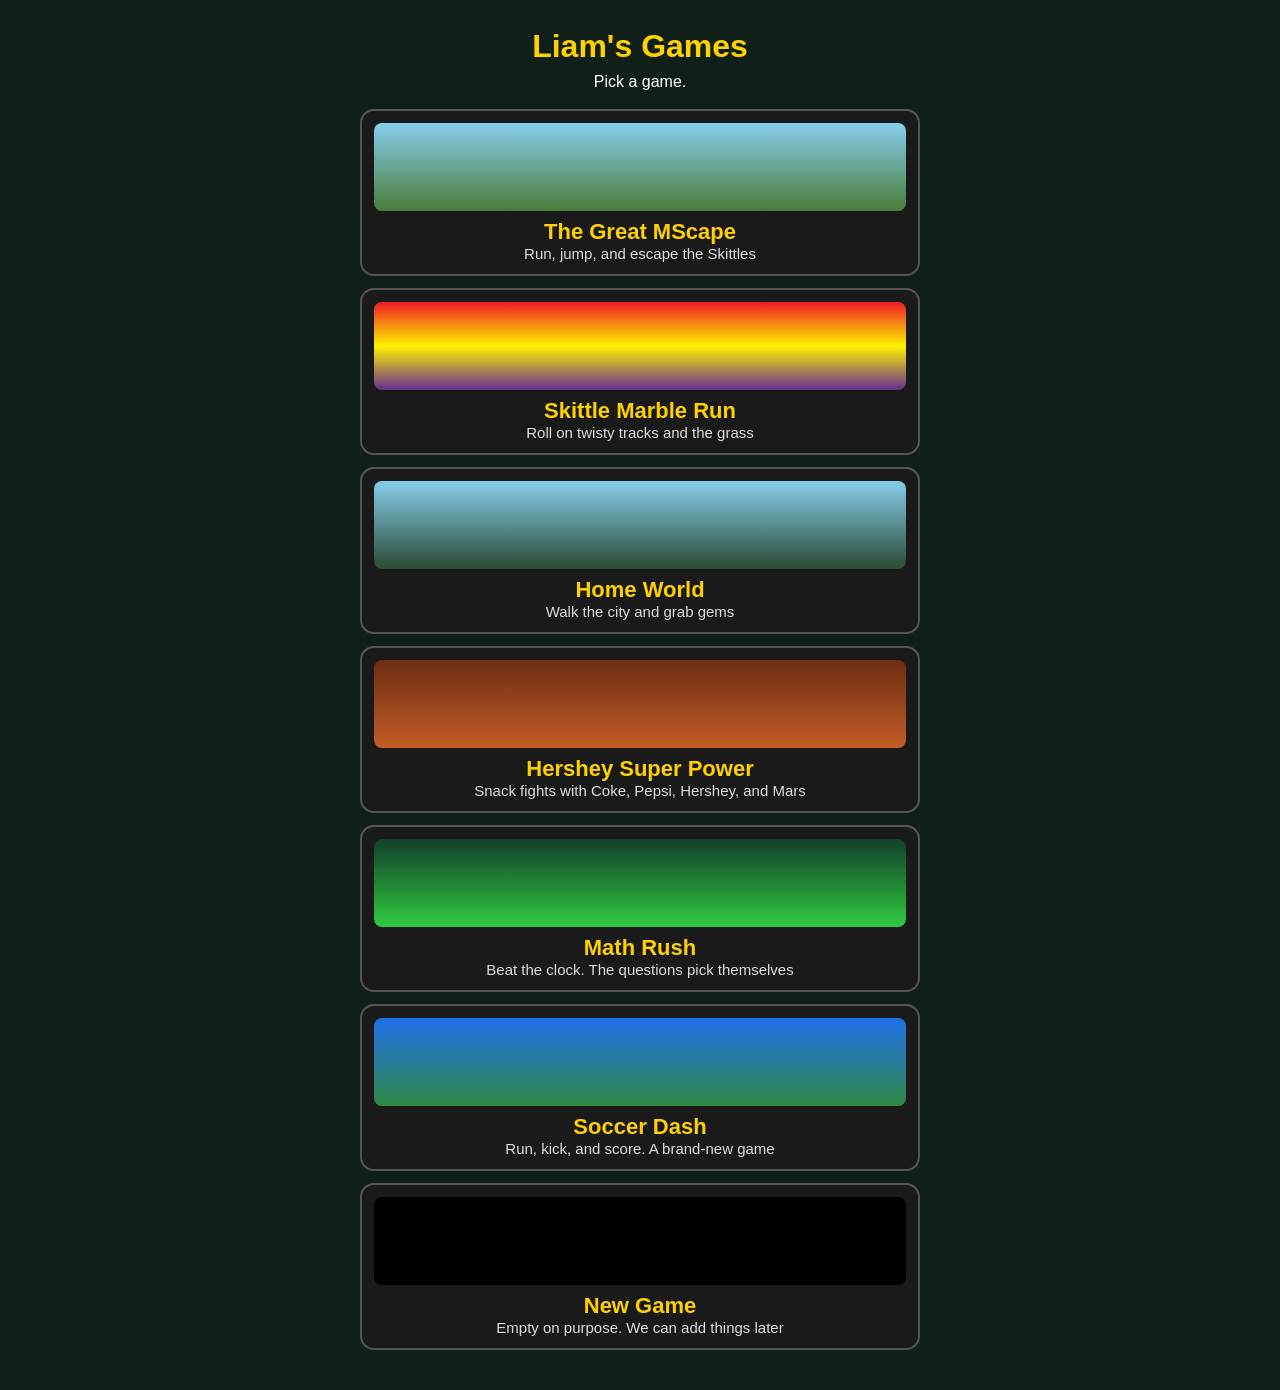
<file: games/index.html>
<!DOCTYPE html>
<html lang="en">
<head>
    <meta charset="UTF-8">
    <meta name="viewport" content="width=device-width, initial-scale=1.0">
    <title>Liam's Games</title>
    <link rel="stylesheet" href="/games/styles.css?v=3">
</head>
<body>
    <div class="page">
        <h1>Liam's Games</h1>
        <p>Pick a game.</p>
        <div class="list">
            <a class="card" href="/">
                <span class="pic mscape"></span>
                <span class="title">The Great MScape</span>
                <span class="look">Run, jump, and escape the Skittles</span>
            </a>
            <a class="card" href="/home">
                <span class="pic marble"></span>
                <span class="title">Skittle Marble Run</span>
                <span class="look">Roll on twisty tracks and the grass</span>
            </a>
            <a class="card" href="/map">
                <span class="pic city"></span>
                <span class="title">Home World</span>
                <span class="look">Walk the city and grab gems</span>
            </a>
            <a class="card" href="/food-fight">
                <span class="pic fight"></span>
                <span class="title">Hershey Super Power</span>
                <span class="look">Snack fights with Coke, Pepsi, Hershey, and Mars</span>
            </a>
            <a class="card" href="/math">
                <span class="pic math"></span>
                <span class="title">Math Rush</span>
                <span class="look">Beat the clock. The questions pick themselves</span>
            </a>
            <a class="card" href="/soccer">
                <span class="pic soccer"></span>
                <span class="title">Soccer Dash</span>
                <span class="look">Run, kick, and score. A brand-new game</span>
            </a>
            <a class="card" href="/new-game">
                <span class="pic empty"></span>
                <span class="title">New Game</span>
                <span class="look">Empty on purpose. We can add things later</span>
            </a>
        </div>
    </div>
</body>
</html>
</file>
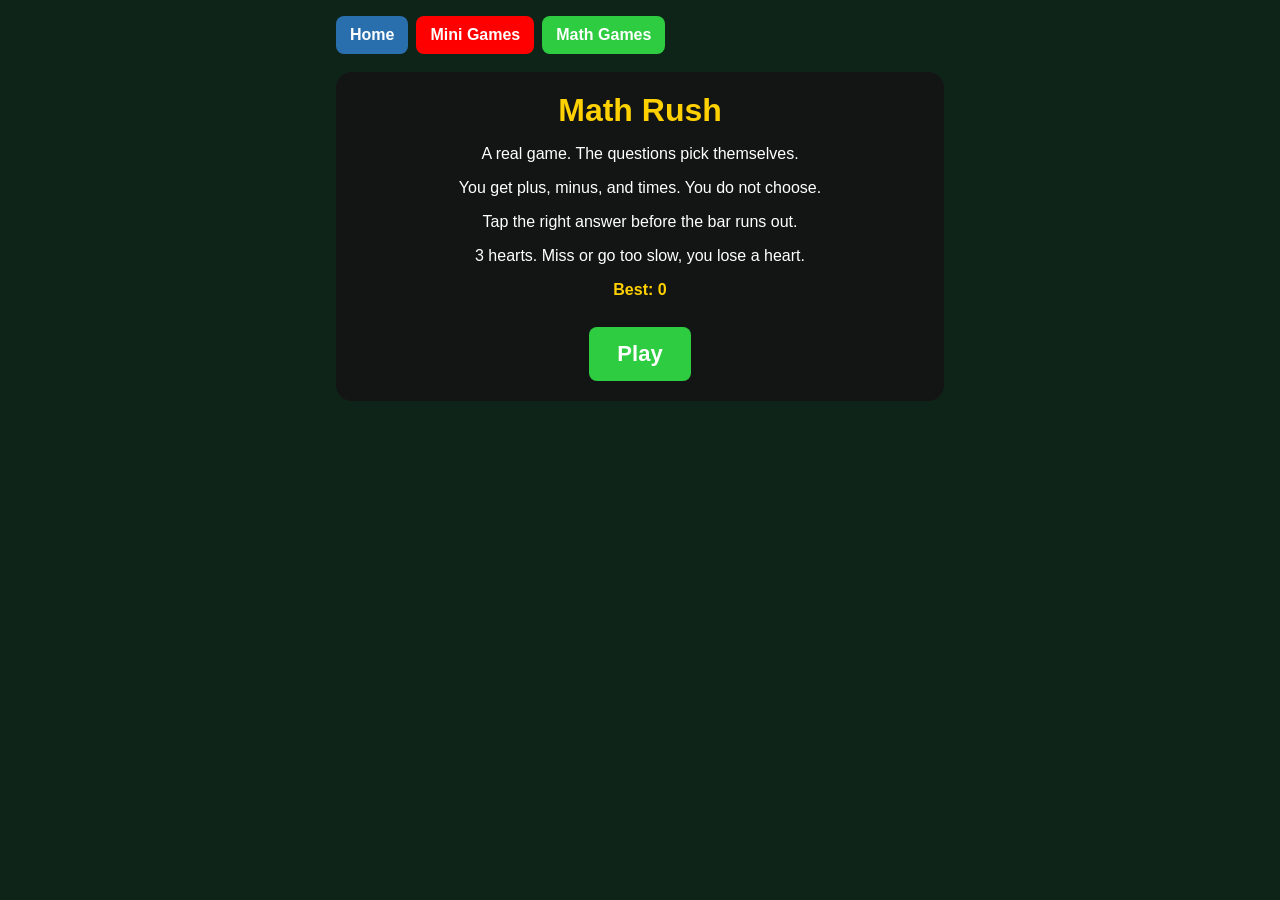
<file: math/index.html>
<!DOCTYPE html>
<html lang="en">
<head>
    <meta charset="UTF-8">
    <meta name="viewport" content="width=device-width, initial-scale=1.0">
    <title>Math Rush</title>
    <link rel="stylesheet" href="/math/styles.css?v=2">
</head>
<body>
    <div class="page">
        <div class="top-bar">
            <a class="nav-btn home" href="/home">Home</a>
            <a class="nav-btn" href="/?go=mini">Mini Games</a>
            <a class="nav-btn math" href="/math">Math Games</a>
        </div>

        <div id="start" class="panel">
            <h1>Math Rush</h1>
            <p>A real game. The questions pick themselves.</p>
            <p>You get plus, minus, and times. You do not choose.</p>
            <p>Tap the right answer before the bar runs out.</p>
            <p>3 hearts. Miss or go too slow, you lose a heart.</p>
            <p class="best" id="start-best">Best: 0</p>
            <button id="play-btn" class="go-btn" type="button">Play</button>
        </div>

        <div id="play" class="panel" hidden>
            <div class="hud">
                <span id="hearts">♥ ♥ ♥</span>
                <span id="play-score">Score: 0</span>
            </div>
            <div id="timer-wrap"><div id="timer-bar"></div></div>
            <p id="question">1 + 1 = ?</p>
            <div id="answers"></div>
            <p id="play-note"></p>
        </div>

        <div id="over" class="panel" hidden>
            <h1>Game Over</h1>
            <p id="over-score">Score: 0</p>
            <p id="over-best">Best: 0</p>
            <button id="again-btn" class="go-btn" type="button">Play again</button>
        </div>
    </div>
    <script src="/math/script.js?v=2"></script>
</body>
</html>
</file>
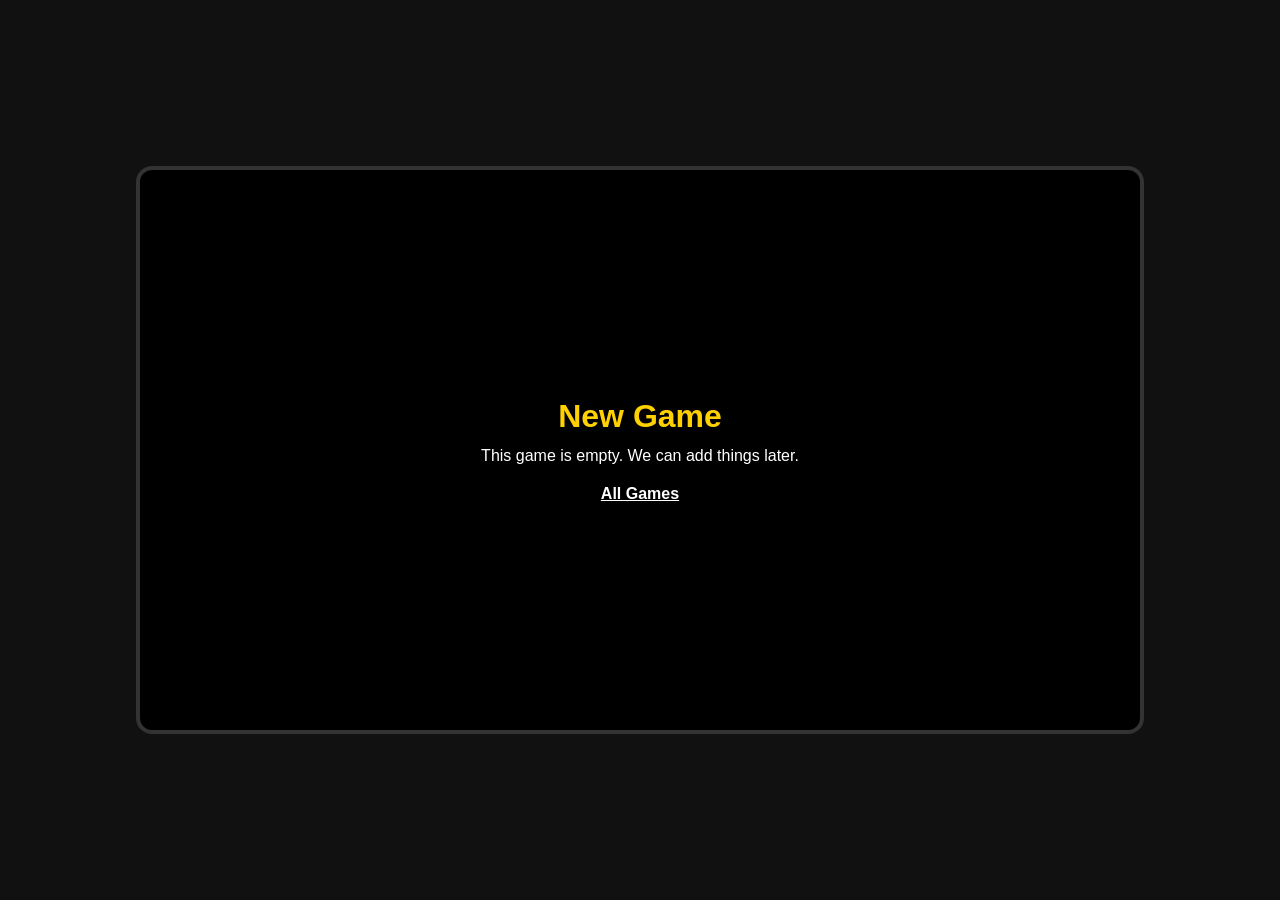
<file: new-game/index.html>
<!DOCTYPE html>
<html lang="en">
<head>
    <meta charset="UTF-8">
    <meta name="viewport" content="width=device-width, initial-scale=1.0">
    <title>New Game</title>
    <link rel="stylesheet" href="/new-game/styles.css?v=empty1">
</head>
<body>
    <div id="game">
        <h1>New Game</h1>
        <p>This game is empty. We can add things later.</p>
        <a href="/games">All Games</a>
    </div>
</body>
</html>
</file>
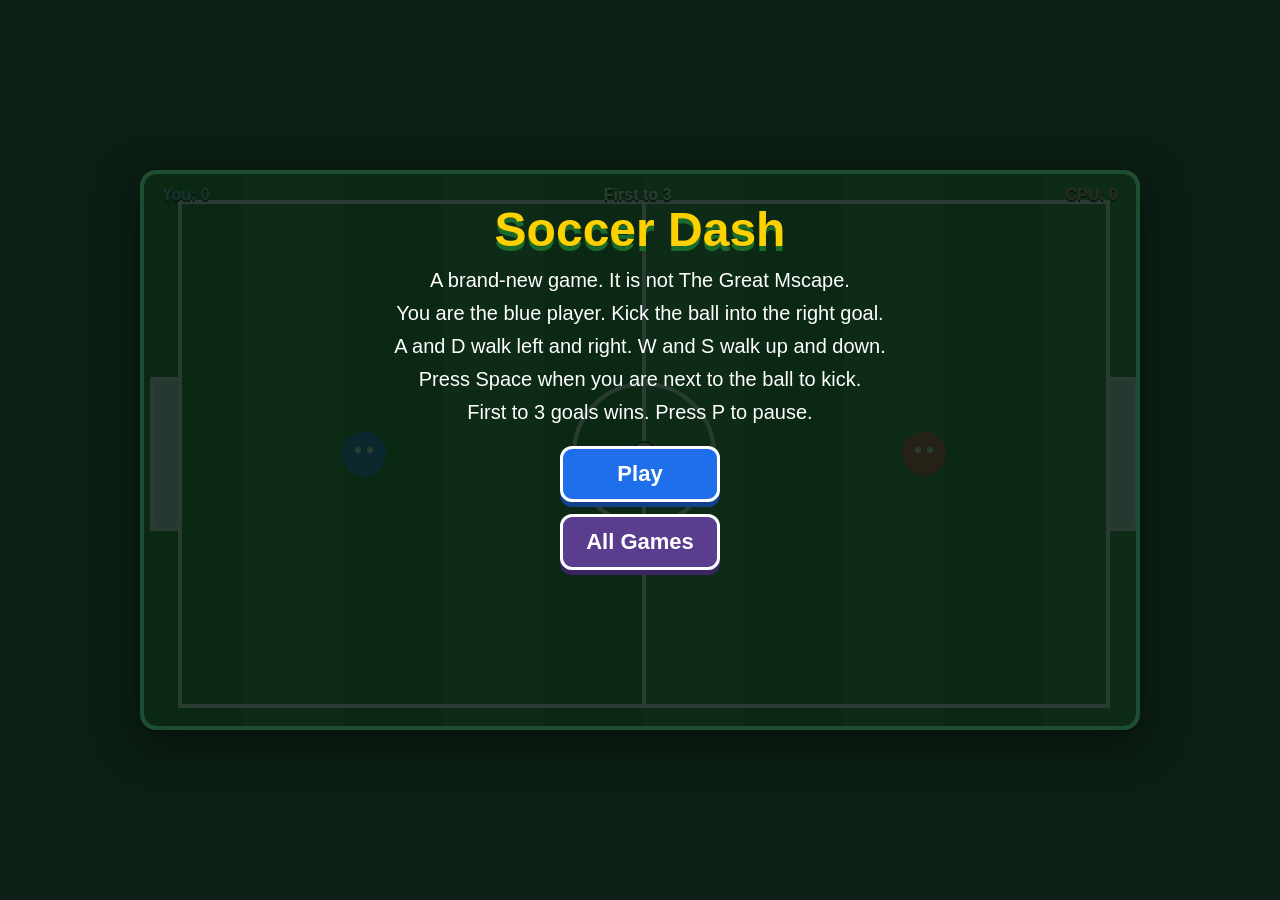
<file: soccer/index.html>
<!DOCTYPE html>
<html lang="en">
<head>
    <meta charset="UTF-8">
    <meta name="viewport" content="width=device-width, initial-scale=1.0">
    <title>Soccer Dash</title>
    <link rel="stylesheet" href="/soccer/styles.css?v=kick1">
</head>
<body>
    <div class="game-wrap">
        <div id="game">
            <div id="hud">
                <span id="score-you">You: 0</span>
                <span id="clock">First to 3</span>
                <span id="score-them">CPU: 0</span>
            </div>
            <canvas id="field" width="1000" height="560"></canvas>
            <div id="start-screen" class="panel">
                <h1>Soccer Dash</h1>
                <p>A brand-new game. It is not The Great Mscape.</p>
                <p>You are the blue player. Kick the ball into the right goal.</p>
                <p>A and D walk left and right. W and S walk up and down.</p>
                <p>Press Space when you are next to the ball to kick.</p>
                <p>First to 3 goals wins. Press P to pause.</p>
                <button id="play-btn" type="button">Play</button>
                <a class="home-link" href="/games">All Games</a>
            </div>
            <div id="pause-screen" class="panel" hidden>
                <h1>Paused</h1>
                <p>Press P or hit Resume.</p>
                <button id="resume-btn" type="button">Resume</button>
            </div>
            <div id="win-screen" class="panel" hidden>
                <h1 id="win-title">You win!</h1>
                <p id="win-blurb">Nice kick.</p>
                <button id="again-btn" type="button">Play Again</button>
                <a class="home-link" href="/games">All Games</a>
            </div>
        </div>
    </div>
    <script src="/soccer/script.js?v=kick1"></script>
</body>
</html>
</file>
<file: games/styles.css>
body {
    margin: 0;
    min-height: 100vh;
    background: #102018;
    color: white;
    font-family: Arial, Helvetica, sans-serif;
}

.page {
    max-width: 560px;
    margin: 0 auto;
    padding: 28px 16px 40px;
    text-align: center;
}

h1 {
    color: #FFD100;
    margin: 0 0 8px;
}

p {
    margin: 0 0 18px;
}

.list {
    display: flex;
    flex-direction: column;
    gap: 12px;
}

.card {
    display: flex;
    flex-direction: column;
    align-items: center;
    padding: 12px;
    border: 2px solid #555;
    border-radius: 14px;
    background: #1a1a1a;
    color: white;
    text-decoration: none;
}

.card:hover,
.card:focus {
    border-color: #FFD100;
}

.pic {
    display: block;
    width: 100%;
    height: 88px;
    border-radius: 8px;
}

.mscape {
    background: linear-gradient(#87CEEB, #4a7c3a);
}

.marble {
    background: linear-gradient(#ed1c24, #fff200 50%, #662d91);
}

.city {
    background: linear-gradient(#87CEEB, #2a4a34);
}

.fight {
    background: linear-gradient(#6b2d12, #c45c26);
}

.math {
    background: linear-gradient(#143d2a, #2ECC40);
}

.soccer {
    background: linear-gradient(#1f6feb, #2f8a44);
}

.empty {
    background: #000;
}

.title {
    margin-top: 8px;
    font-size: 22px;
    font-weight: bold;
    color: #FFD100;
}

.look {
    font-size: 15px;
    color: #ddd;
}
</file>
<file: math/styles.css>
body {
    margin: 0;
    min-height: 100vh;
    overflow-y: auto;
    background: #0f2418;
    color: white;
    font-family: Arial, sans-serif;
}

.page {
    max-width: 640px;
    margin: 0 auto;
    padding: 16px 16px 40px;
    box-sizing: border-box;
}

.top-bar {
    display: flex;
    flex-wrap: wrap;
    gap: 8px;
    margin-bottom: 18px;
}

.nav-btn,
.go-btn {
    border: none;
    border-radius: 8px;
    color: white;
    cursor: pointer;
    font-weight: bold;
    text-decoration: none;
    text-align: center;
}

.nav-btn {
    display: inline-block;
    padding: 10px 14px;
    background: #FF0000;
    font-size: 16px;
}

.nav-btn.home {
    background: #2a6fad;
}

.nav-btn.math {
    background: #2ECC40;
}

.go-btn {
    margin-top: 12px;
    padding: 14px 28px;
    background: #2ECC40;
    font-size: 22px;
}

.panel {
    background: rgba(20, 20, 20, 0.92);
    border-radius: 16px;
    padding: 20px;
    text-align: center;
}

h1 {
    color: #FFD100;
    margin: 0 0 10px;
}

.best {
    color: #FFD100;
    font-weight: bold;
}

.hud {
    display: flex;
    justify-content: space-between;
    font-size: 22px;
    font-weight: bold;
}

#hearts {
    color: #ff4d4d;
}

#timer-wrap {
    height: 14px;
    margin: 14px 0 8px;
    background: #333;
    border-radius: 8px;
    overflow: hidden;
}

#timer-bar {
    height: 100%;
    width: 100%;
    background: #FFD100;
}

#question {
    font-size: 42px;
    font-weight: bold;
    margin: 20px 0;
}

#answers {
    display: grid;
    grid-template-columns: 1fr 1fr;
    gap: 10px;
}

#answers button {
    padding: 16px;
    font-size: 24px;
    font-weight: bold;
    border: none;
    border-radius: 10px;
    background: #2a6fad;
    color: white;
    cursor: pointer;
}

#answers button:disabled {
    cursor: default;
}

#answers button.right {
    background: #2ECC40;
}

#answers button.wrong {
    background: #CC0000;
}

#play-note {
    min-height: 24px;
    font-size: 20px;
}
</file>
<file: new-game/styles.css>
body {
    margin: 0;
    min-height: 100vh;
    display: flex;
    justify-content: center;
    align-items: center;
    background: #111;
    color: #fff;
    font-family: Arial, Helvetica, sans-serif;
}

#game {
    width: 1000px;
    height: 560px;
    display: flex;
    flex-direction: column;
    align-items: center;
    justify-content: center;
    border: 4px solid #333;
    border-radius: 16px;
    background: #000;
}

h1 {
    margin: 0 0 12px;
    color: #ffd100;
}

p {
    margin: 0 0 20px;
}

a {
    color: #fff;
    font-weight: bold;
}
</file>
<file: soccer/styles.css>
* {
    box-sizing: border-box;
}

body {
    margin: 0;
    min-height: 100vh;
    display: flex;
    justify-content: center;
    align-items: center;
    background: #0b1f14;
    font-family: Arial, Helvetica, sans-serif;
    color: #fff;
    overflow: hidden;
}

.game-wrap {
    width: 1000px;
    transform-origin: center center;
}

#game {
    position: relative;
    width: 1000px;
    height: 560px;
    border: 4px solid #1f4d32;
    border-radius: 16px;
    overflow: hidden;
    background: #2f8a44;
    box-shadow: 0 12px 40px rgba(0, 0, 0, 0.5);
}

#field {
    display: block;
    width: 1000px;
    height: 560px;
}

#hud {
    position: absolute;
    left: 0;
    right: 0;
    top: 0;
    z-index: 3;
    display: flex;
    justify-content: space-between;
    padding: 12px 18px;
    font-weight: bold;
    text-shadow: 0 2px 0 #000;
    pointer-events: none;
}

#score-you {
    color: #7ec8ff;
}

#score-them {
    color: #ff8a8a;
}

.panel {
    position: absolute;
    inset: 0;
    z-index: 5;
    display: flex;
    flex-direction: column;
    align-items: center;
    justify-content: flex-start;
    padding: 28px 32px;
    overflow-y: auto;
    background: rgba(8, 28, 16, 0.86);
    text-align: center;
}

.panel[hidden] {
    display: none;
}

h1 {
    margin: 0 0 12px;
    font-size: 48px;
    color: #ffd100;
    text-shadow: 0 5px 0 #1b6b2c;
}

p {
    margin: 0 0 10px;
    font-size: 20px;
}

button,
.home-link {
    margin-top: 12px;
    min-width: 160px;
    padding: 12px 20px;
    border: 3px solid #fff;
    border-radius: 12px;
    background: #1f6feb;
    color: #fff;
    font-size: 22px;
    font-weight: bold;
    text-decoration: none;
    box-shadow: 0 5px 0 #12408a;
    cursor: pointer;
}

.home-link {
    background: #5b3d8f;
    box-shadow: 0 5px 0 #3b2560;
}

button:hover,
.home-link:hover {
    transform: translateY(-2px);
}
</file>
